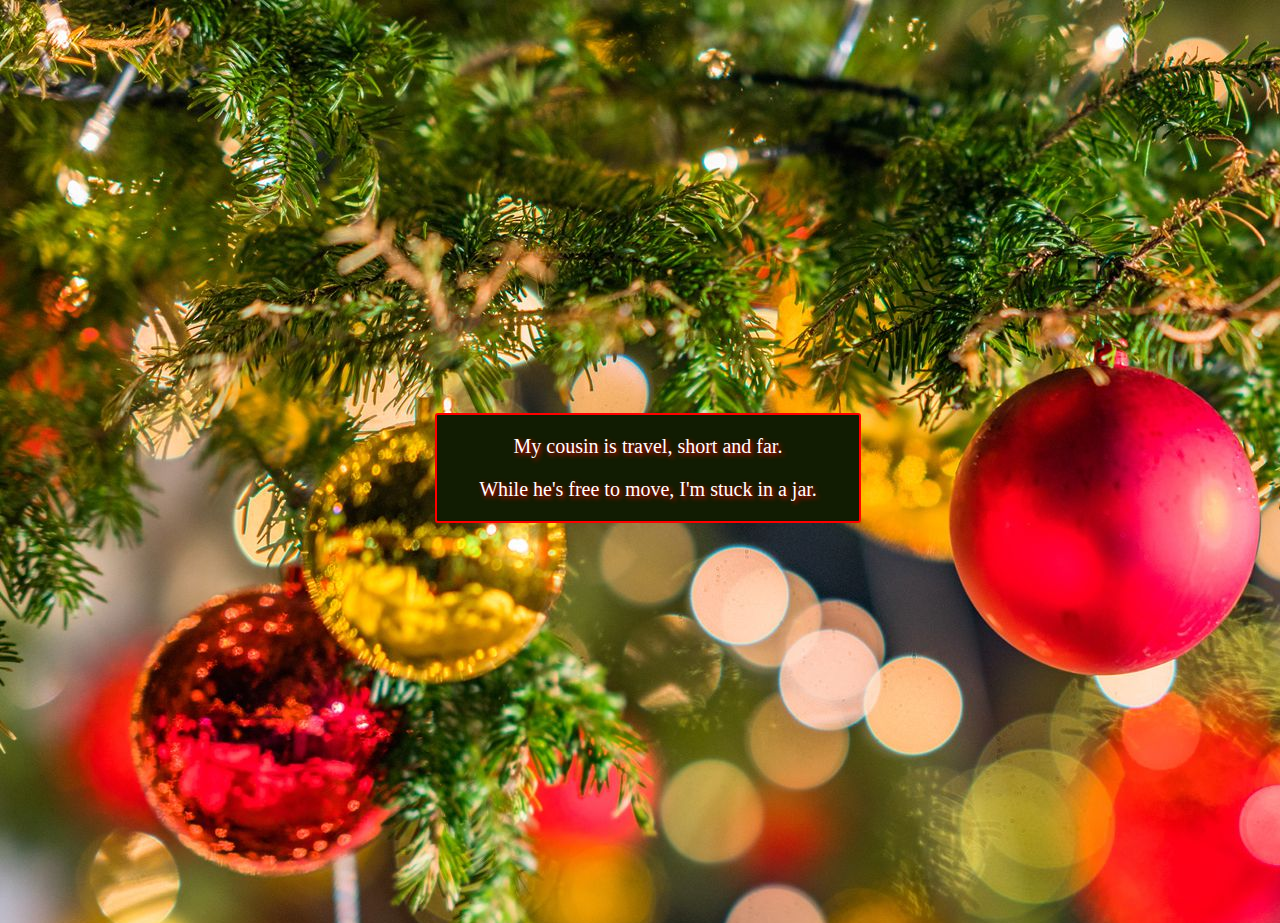
<file: index.html>
<!DOCTYPE html>
<html>
<head>
  <link rel="stylesheet" href="style.css">
</head>

<body>

<!-- Div containing everything -->
<div class="bigBoy">

<!-- Just a div splitting page in half -->
  <div class="format">
  </div>


  <div class="hint">
    <p> My cousin is travel, short and far.</p>
    <p>While he's free to move, I'm stuck in a jar.</p>
  </div>


  <div class="snowflakeContainerDiv">

    <div class="snowflakeDiv1">
      <img src="snowflake1.png" class="snowflake5">
      <img src="snowflake1.png" class="snowflake1">
      <img src="snowflake1.png" class="snowflake3">
    </div>

    <div class="snowflakeDiv2">
      <img src="snowflake1.png" class="snowflake6">
      <img src="snowflake1.png" class="snowflake2">
      <img src="snowflake1.png" class="snowflake4">
    </div>


  </div>


</div>

</body>
</html>
</file>
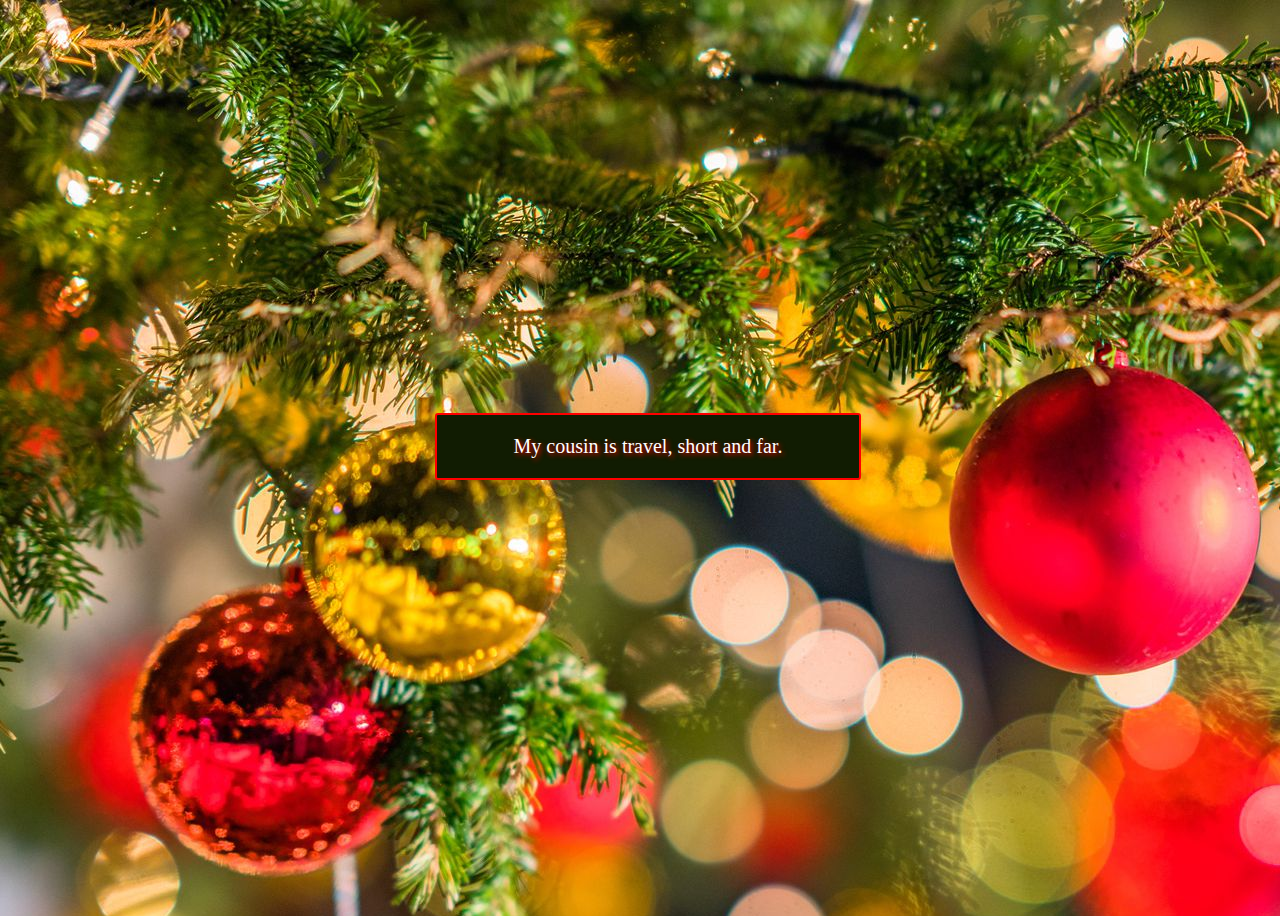
<file: christmas website/index.html>
<!DOCTYPE html>
<html>
<head>
  <link rel="stylesheet" href="style.css">
</head>

<body>
<div class="bigBoy">
  <div class="format">
  </div>
  <div class="hint">
    <p> My cousin is travel, short and far.</p>
  </div>
</div>

</body>
</html>
</file>
<file: style.css>
@keyframes christmasLights {
  0% {text-shadow: 2px 2px 3px red;}
  0% {border: 2px solid red;}
  50% {text-shadow: 2px 2px 3px green;}
  50% {border: 2px solid green;}
  100% {text-shadow: 2px 2px 3px red;}
  100% {border: 2px solid red;}
}

@keyframes snowflakeSpin {
  from {
      transform:rotate(0deg); top:0%;
  }
  to {
      transform:rotate(360deg); top: 100%;
  }
}

@keyframes snowflakeSpin2 {
  0% {transform:rotate(0deg); top:0%; opacity: 0; visibility:visible;}
  10% {transform:rotate(36deg);top: 10%; opacity: 0.5; visibility:visible;}
  100% {transform:rotate(360deg);top: 100%; opacity: 0.5; visibility:visible;}
}
/*text-shadow: 2px 2px 5px red;*/








.bigBoy {
  height: 100vh;
  width: 100vw;
}

body {
  background-image: url("wallpaper2.jpg");
}

div.format {
  display: block;
  height: 45%;
}

div.hint {
  background-color: #111c02;
  font-family: "Times New Roman", Times, serif;
  margin: auto;
  color: white;
  text-align: center;
  font-size: 20px;
  width: 33%;
  text-shadow: 2px 2px 5px red;
  border: 2px solid red;
  border-radius: 3px;
  animation-name: christmasLights;
  animation-duration: 3s;
  animation-iteration-count: infinite;
}














.snowflakeContainerDiv {
  display: flex;
  /*animation-name: snowflakeFade;
  animation-duration: 1000ms;*/
}

.snowflakeDiv1 {
  display: block;
  width: 50%;
  height: 400px;
}

.snowflakeDiv2 {
  flex-grow: 1;
  height: 400px;
}

.snowflake1 {
  position: absolute;
  height: 65px;
  left: 30%;
  visibility:hidden;
  opacity: 0.4;
  /*left: 23%;
  top: 60%;*/
  z-index: -1;
  animation-name: snowflakeSpin2;
  animation-duration: 11000ms;
  animation-delay: 5500ms;
  animation-timing-function: linear;
  animation-iteration-count: infinite;
}

.snowflake2 {
  position: absolute;
  height: 65px;
  visibility:hidden;
  opacity: 0.4;
  /*top:30%;
  left: 45%;*/
  z-index: -1;
  animation-name: snowflakeSpin2;
  animation-duration: 14200ms;
  animation-timing-function: linear;
  animation-iteration-count: infinite;
}

.snowflake3 {
  position: absolute;
  visibility:hidden;
  left: 90%;
  height: 65px;
  opacity: 0.4;
  /*top: 10%;
  */
  z-index: -1;
  animation-name: snowflakeSpin2;
  animation-duration: 13500ms;
  animation-delay: 8000ms;
  animation-timing-function: linear;
  animation-iteration-count: infinite;
}

.snowflake4 {
  position: absolute;
  height: 65px;
  visibility:hidden;
  opacity: 0.4;
  left: 69%;
  z-index: -1;
  animation-name: snowflakeSpin2;
  animation-duration: 14000ms;
  animation-timing-function: linear;
  animation-delay: 12000ms;
  animation-iteration-count: infinite;
}

.snowflake5 {
  position: absolute;
  height: 65px;
  visibility:hidden;
  opacity: 0.4;
  left: 43.5%;
  z-index: -1;
  animation-name: snowflakeSpin2;
  animation-duration: 15000ms;
  animation-timing-function: linear;
  animation-delay: 16000ms;
  animation-iteration-count: infinite;
}

.snowflake6 {
  position: absolute;
  height: 65px;
  visibility:hidden;
  opacity: 0.4;
  left: 10%;
  z-index: -1;
  animation-name: snowflakeSpin2;
  animation-duration: 14500ms;
  animation-timing-function: linear;
  animation-delay: 2000ms;
  animation-iteration-count: infinite;
}
</file>
<file: christmas website/style.css>
@keyframes christmasLights {
  0% {text-shadow: 2px 2px 3px red;}
  0% {border: 2px solid red;}
  50% {text-shadow: 2px 2px 3px green;}
  50% {border: 2px solid green;}
  100% {text-shadow: 2px 2px 3px red;}
  100% {border: 2px solid red;}
}

/*text-shadow: 2px 2px 5px red;*/

.bigBoy {
  height: 100vh;
  width: 100vw;
}

body {
  background-image: url("wallpaper2.jpg");
}

div.format {
  display: block;
  height: 45%;
}

div.hint {
  background-color: #111c02;
  font-family: "Times New Roman", Times, serif;
  margin: auto;
  color: white;
  text-align: center;
  font-size: 20px;
  width: 33%;
  text-shadow: 2px 2px 5px red;
  border: 2px solid red;
  border-radius: 3px;
  animation-name: christmasLights;
  animation-duration: 3s;
  animation-iteration-count: infinite;
}

.centerText {
  top: 50%;
  width: 100%;
  height
  text-align: center;
}
</file>
